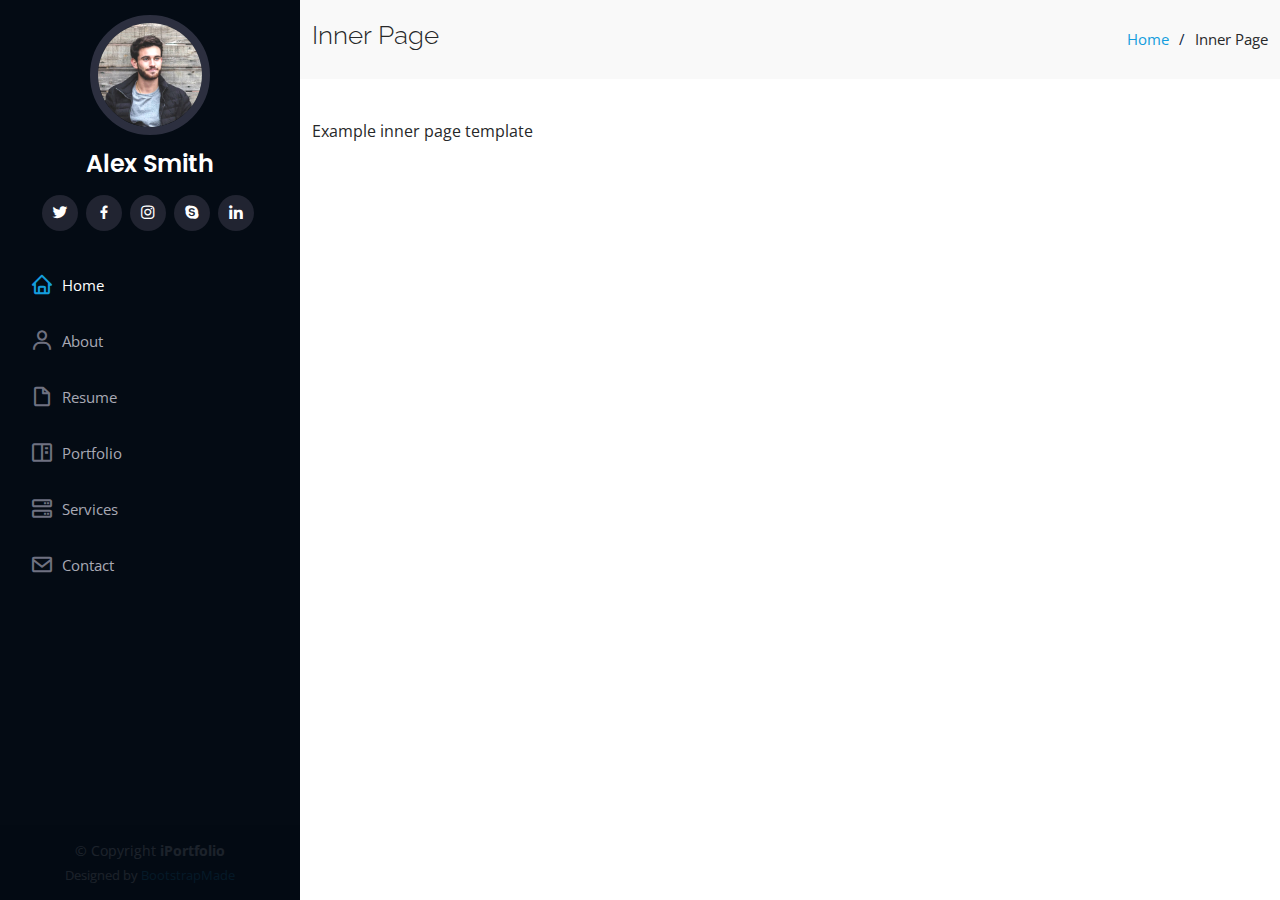
<file: inner-page.html>
<!DOCTYPE html>
<html lang="en">

<head>
  <meta charset="utf-8">
  <meta content="width=device-width, initial-scale=1.0" name="viewport">

  <title>Inner Page - iPortfolio Bootstrap Template</title>
  <meta content="" name="description">
  <meta content="" name="keywords">

  <!-- Favicons -->
  <link href="assets/img/favicon.png" rel="icon">
  <link href="assets/img/apple-touch-icon.png" rel="apple-touch-icon">

  <!-- Google Fonts -->
  <link href="https://fonts.googleapis.com/css?family=Open+Sans:300,300i,400,400i,600,600i,700,700i|Raleway:300,300i,400,400i,500,500i,600,600i,700,700i|Poppins:300,300i,400,400i,500,500i,600,600i,700,700i" rel="stylesheet">

  <!-- Vendor CSS Files -->
  <link href="assets/vendor/aos/aos.css" rel="stylesheet">
  <link href="assets/vendor/bootstrap/css/bootstrap.min.css" rel="stylesheet">
  <link href="assets/vendor/bootstrap-icons/bootstrap-icons.css" rel="stylesheet">
  <link href="assets/vendor/boxicons/css/boxicons.min.css" rel="stylesheet">
  <link href="assets/vendor/glightbox/css/glightbox.min.css" rel="stylesheet">
  <link href="assets/vendor/swiper/swiper-bundle.min.css" rel="stylesheet">

  <!-- Template Main CSS File -->
  <link href="assets/css/style.css" rel="stylesheet">

  <!-- =======================================================
  * Template Name: iPortfolio - v3.5.0
  * Template URL: https://bootstrapmade.com/iportfolio-bootstrap-portfolio-websites-template/
  * Author: BootstrapMade.com
  * License: https://bootstrapmade.com/license/
  ======================================================== -->
</head>

<body>

  <!-- ======= Mobile nav toggle button ======= -->
  <i class="bi bi-list mobile-nav-toggle d-xl-none"></i>

  <!-- ======= Header ======= -->
  <header id="header">
    <div class="d-flex flex-column">

      <div class="profile">
        <img src="assets/img/profile-img.jpg" alt="" class="img-fluid rounded-circle">
        <h1 class="text-light"><a href="index.html">Alex Smith</a></h1>
        <div class="social-links mt-3 text-center">
          <a href="#" class="twitter"><i class="bx bxl-twitter"></i></a>
          <a href="#" class="facebook"><i class="bx bxl-facebook"></i></a>
          <a href="#" class="instagram"><i class="bx bxl-instagram"></i></a>
          <a href="#" class="google-plus"><i class="bx bxl-skype"></i></a>
          <a href="#" class="linkedin"><i class="bx bxl-linkedin"></i></a>
        </div>
      </div>

      <nav id="navbar" class="nav-menu navbar">
        <ul>
          <li><a href="#hero" class="nav-link scrollto active"><i class="bx bx-home"></i> <span>Home</span></a></li>
          <li><a href="#about" class="nav-link scrollto"><i class="bx bx-user"></i> <span>About</span></a></li>
          <li><a href="#resume" class="nav-link scrollto"><i class="bx bx-file-blank"></i> <span>Resume</span></a></li>
          <li><a href="#portfolio" class="nav-link scrollto"><i class="bx bx-book-content"></i> <span>Portfolio</span></a></li>
          <li><a href="#services" class="nav-link scrollto"><i class="bx bx-server"></i> <span>Services</span></a></li>
          <li><a href="#contact" class="nav-link scrollto"><i class="bx bx-envelope"></i> <span>Contact</span></a></li>
        </ul>
      </nav><!-- .nav-menu -->
    </div>
  </header><!-- End Header -->

  <main id="main">

    <!-- ======= Breadcrumbs ======= -->
    <section class="breadcrumbs">
      <div class="container">

        <div class="d-flex justify-content-between align-items-center">
          <h2>Inner Page</h2>
          <ol>
            <li><a href="index.html">Home</a></li>
            <li>Inner Page</li>
          </ol>
        </div>

      </div>
    </section><!-- End Breadcrumbs -->

    <section class="inner-page">
      <div class="container">
        <p>
          Example inner page template
        </p>
      </div>
    </section>

  </main><!-- End #main -->

  <!-- ======= Footer ======= -->
  <footer id="footer">
    <div class="container">
      <div class="copyright">
        &copy; Copyright <strong><span>iPortfolio</span></strong>
      </div>
      <div class="credits">
        <!-- All the links in the footer should remain intact. -->
        <!-- You can delete the links only if you purchased the pro version. -->
        <!-- Licensing information: https://bootstrapmade.com/license/ -->
        <!-- Purchase the pro version with working PHP/AJAX contact form: https://bootstrapmade.com/iportfolio-bootstrap-portfolio-websites-template/ -->
        Designed by <a href="https://bootstrapmade.com/">BootstrapMade</a>
      </div>
    </div>
  </footer><!-- End  Footer -->

  <a href="#" class="back-to-top d-flex align-items-center justify-content-center"><i class="bi bi-arrow-up-short"></i></a>

  <!-- Vendor JS Files -->
  <script src="assets/vendor/aos/aos.js"></script>
  <script src="assets/vendor/bootstrap/js/bootstrap.bundle.min.js"></script>
  <script src="assets/vendor/glightbox/js/glightbox.min.js"></script>
  <script src="assets/vendor/isotope-layout/isotope.pkgd.min.js"></script>
  <script src="assets/vendor/php-email-form/validate.js"></script>
  <script src="assets/vendor/purecounter/purecounter.js"></script>
  <script src="assets/vendor/swiper/swiper-bundle.min.js"></script>
  <script src="assets/vendor/typed.js/typed.min.js"></script>
  <script src="assets/vendor/waypoints/noframework.waypoints.js"></script>

  <!-- Template Main JS File -->
  <script src="assets/js/main.js"></script>

</body>

</html>
</file>
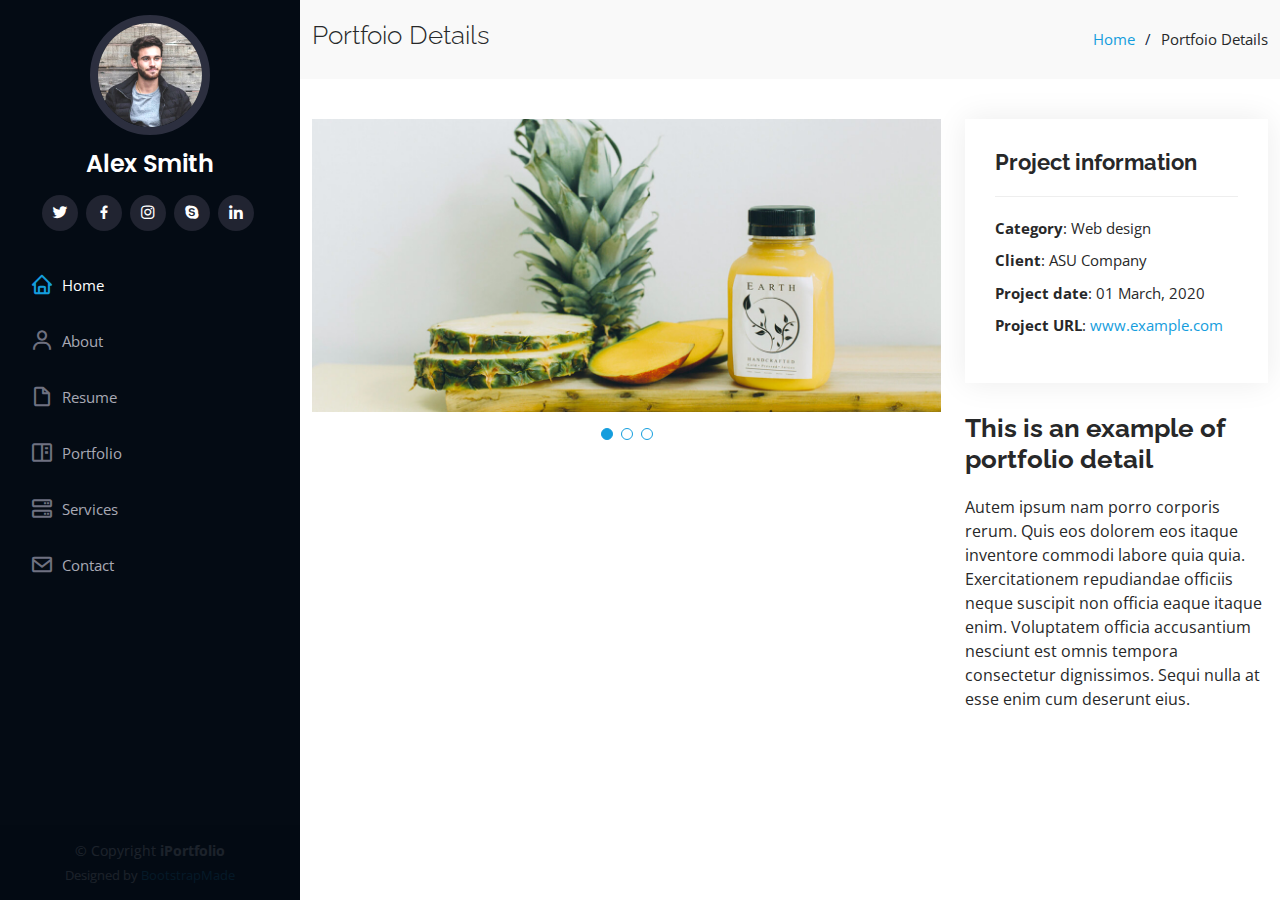
<file: portfolio-details.html>
<!DOCTYPE html>
<html lang="en">

<head>
  <meta charset="utf-8">
  <meta content="width=device-width, initial-scale=1.0" name="viewport">

  <title>Portfolio Details - iPortfolio Bootstrap Template</title>
  <meta content="" name="description">
  <meta content="" name="keywords">

  <!-- Favicons -->
  <link href="assets/img/favicon.png" rel="icon">
  <link href="assets/img/apple-touch-icon.png" rel="apple-touch-icon">

  <!-- Google Fonts -->
  <link href="https://fonts.googleapis.com/css?family=Open+Sans:300,300i,400,400i,600,600i,700,700i|Raleway:300,300i,400,400i,500,500i,600,600i,700,700i|Poppins:300,300i,400,400i,500,500i,600,600i,700,700i" rel="stylesheet">

  <!-- Vendor CSS Files -->
  <link href="assets/vendor/aos/aos.css" rel="stylesheet">
  <link href="assets/vendor/bootstrap/css/bootstrap.min.css" rel="stylesheet">
  <link href="assets/vendor/bootstrap-icons/bootstrap-icons.css" rel="stylesheet">
  <link href="assets/vendor/boxicons/css/boxicons.min.css" rel="stylesheet">
  <link href="assets/vendor/glightbox/css/glightbox.min.css" rel="stylesheet">
  <link href="assets/vendor/swiper/swiper-bundle.min.css" rel="stylesheet">

  <!-- Template Main CSS File -->
  <link href="assets/css/style.css" rel="stylesheet">

  <!-- =======================================================
  * Template Name: iPortfolio - v3.5.0
  * Template URL: https://bootstrapmade.com/iportfolio-bootstrap-portfolio-websites-template/
  * Author: BootstrapMade.com
  * License: https://bootstrapmade.com/license/
  ======================================================== -->
</head>

<body>

  <!-- ======= Mobile nav toggle button ======= -->
  <i class="bi bi-list mobile-nav-toggle d-xl-none"></i>

  <!-- ======= Header ======= -->
  <header id="header">
    <div class="d-flex flex-column">

      <div class="profile">
        <img src="assets/img/profile-img.jpg" alt="" class="img-fluid rounded-circle">
        <h1 class="text-light"><a href="index.html">Alex Smith</a></h1>
        <div class="social-links mt-3 text-center">
          <a href="#" class="twitter"><i class="bx bxl-twitter"></i></a>
          <a href="#" class="facebook"><i class="bx bxl-facebook"></i></a>
          <a href="#" class="instagram"><i class="bx bxl-instagram"></i></a>
          <a href="#" class="google-plus"><i class="bx bxl-skype"></i></a>
          <a href="#" class="linkedin"><i class="bx bxl-linkedin"></i></a>
        </div>
      </div>

      <nav id="navbar" class="nav-menu navbar">
        <ul>
          <li><a href="#hero" class="nav-link scrollto active"><i class="bx bx-home"></i> <span>Home</span></a></li>
          <li><a href="#about" class="nav-link scrollto"><i class="bx bx-user"></i> <span>About</span></a></li>
          <li><a href="#resume" class="nav-link scrollto"><i class="bx bx-file-blank"></i> <span>Resume</span></a></li>
          <li><a href="#portfolio" class="nav-link scrollto"><i class="bx bx-book-content"></i> <span>Portfolio</span></a></li>
          <li><a href="#services" class="nav-link scrollto"><i class="bx bx-server"></i> <span>Services</span></a></li>
          <li><a href="#contact" class="nav-link scrollto"><i class="bx bx-envelope"></i> <span>Contact</span></a></li>
        </ul>
      </nav><!-- .nav-menu -->
    </div>
  </header><!-- End Header -->

  <main id="main">

    <!-- ======= Breadcrumbs ======= -->
    <section id="breadcrumbs" class="breadcrumbs">
      <div class="container">

        <div class="d-flex justify-content-between align-items-center">
          <h2>Portfoio Details</h2>
          <ol>
            <li><a href="index.html">Home</a></li>
            <li>Portfoio Details</li>
          </ol>
        </div>

      </div>
    </section><!-- End Breadcrumbs -->

    <!-- ======= Portfolio Details Section ======= -->
    <section id="portfolio-details" class="portfolio-details">
      <div class="container">

        <div class="row gy-4">

          <div class="col-lg-8">
            <div class="portfolio-details-slider swiper">
              <div class="swiper-wrapper align-items-center">

                <div class="swiper-slide">
                  <img src="assets/img/portfolio/portfolio-details-1.jpg" alt="">
                </div>

                <div class="swiper-slide">
                  <img src="assets/img/portfolio/portfolio-details-2.jpg" alt="">
                </div>

                <div class="swiper-slide">
                  <img src="assets/img/portfolio/portfolio-details-3.jpg" alt="">
                </div>

              </div>
              <div class="swiper-pagination"></div>
            </div>
          </div>

          <div class="col-lg-4">
            <div class="portfolio-info">
              <h3>Project information</h3>
              <ul>
                <li><strong>Category</strong>: Web design</li>
                <li><strong>Client</strong>: ASU Company</li>
                <li><strong>Project date</strong>: 01 March, 2020</li>
                <li><strong>Project URL</strong>: <a href="#">www.example.com</a></li>
              </ul>
            </div>
            <div class="portfolio-description">
              <h2>This is an example of portfolio detail</h2>
              <p>
                Autem ipsum nam porro corporis rerum. Quis eos dolorem eos itaque inventore commodi labore quia quia. Exercitationem repudiandae officiis neque suscipit non officia eaque itaque enim. Voluptatem officia accusantium nesciunt est omnis tempora consectetur dignissimos. Sequi nulla at esse enim cum deserunt eius.
              </p>
            </div>
          </div>

        </div>

      </div>
    </section><!-- End Portfolio Details Section -->

  </main><!-- End #main -->

  <!-- ======= Footer ======= -->
  <footer id="footer">
    <div class="container">
      <div class="copyright">
        &copy; Copyright <strong><span>iPortfolio</span></strong>
      </div>
      <div class="credits">
        <!-- All the links in the footer should remain intact. -->
        <!-- You can delete the links only if you purchased the pro version. -->
        <!-- Licensing information: https://bootstrapmade.com/license/ -->
        <!-- Purchase the pro version with working PHP/AJAX contact form: https://bootstrapmade.com/iportfolio-bootstrap-portfolio-websites-template/ -->
        Designed by <a href="https://bootstrapmade.com/">BootstrapMade</a>
      </div>
    </div>
  </footer><!-- End  Footer -->

  <a href="#" class="back-to-top d-flex align-items-center justify-content-center"><i class="bi bi-arrow-up-short"></i></a>

  <!-- Vendor JS Files -->
  <script src="assets/vendor/aos/aos.js"></script>
  <script src="assets/vendor/bootstrap/js/bootstrap.bundle.min.js"></script>
  <script src="assets/vendor/glightbox/js/glightbox.min.js"></script>
  <script src="assets/vendor/isotope-layout/isotope.pkgd.min.js"></script>
  <script src="assets/vendor/php-email-form/validate.js"></script>
  <script src="assets/vendor/purecounter/purecounter.js"></script>
  <script src="assets/vendor/swiper/swiper-bundle.min.js"></script>
  <script src="assets/vendor/typed.js/typed.min.js"></script>
  <script src="assets/vendor/waypoints/noframework.waypoints.js"></script>

  <!-- Template Main JS File -->
  <script src="assets/js/main.js"></script>

</body>

</html>
</file>
<file: assets/css/style.css>
/**
* Template Name: iPortfolio - v3.5.0
* Template URL: https://bootstrapmade.com/iportfolio-bootstrap-portfolio-websites-template/
* Author: BootstrapMade.com
* License: https://bootstrapmade.com/license/
*/

/*--------------------------------------------------------------
# General
--------------------------------------------------------------*/
body {
  font-family: "Open Sans", sans-serif;
  color: #272829;
}

a {
  color: #149ddd;
  text-decoration: none;
}

a:hover {
  color: #37b3ed;
  text-decoration: none;
}

h1, h2, h3, h4, h5, h6 {
  font-family: "Raleway", sans-serif;
}

/*--------------------------------------------------------------
# Back to top button
--------------------------------------------------------------*/
.back-to-top {
  position: fixed;
  visibility: hidden;
  opacity: 0;
  right: 15px;
  bottom: 15px;
  z-index: 996;
  background: #149ddd;
  width: 40px;
  height: 40px;
  border-radius: 50px;
  transition: all 0.4s;
}
.back-to-top i {
  font-size: 28px;
  color: #fff;
  line-height: 0;
}
.back-to-top:hover {
  background: #2eafec;
  color: #fff;
}
.back-to-top.active {
  visibility: visible;
  opacity: 1;
}

/*--------------------------------------------------------------
# Header
--------------------------------------------------------------*/
#header {
  position: fixed;
  top: 0;
  left: 0;
  bottom: 0;
  width: 300px;
  transition: all ease-in-out 0.5s;
  z-index: 9997;
  transition: all 0.5s;
  padding: 0 15px;
  background: #040b14;
  overflow-y: auto;
}
#header .profile img {
  margin: 15px auto;
  display: block;
  width: 120px;
  border: 8px solid #2c2f3f;
  background-color: #f5f8fd;
}
#header .profile h1 {
  font-size: 24px;
  margin: 0;
  padding: 0;
  font-weight: 600;
  -moz-text-align-last: center;
  text-align-last: center;
  font-family: "Poppins", sans-serif;
}
#header .profile h1 a, #header .profile h1 a:hover {
  color: #fff;
  text-decoration: none;
}
#header .profile .social-links a {
  font-size: 18px;
  display: inline-block;
  background: #212431;
  color: #fff;
  line-height: 1;
  padding: 8px 0;
  margin-right: 4px;
  border-radius: 50%;
  text-align: center;
  width: 36px;
  height: 36px;
  transition: 0.3s;
}
#header .profile .social-links a:hover {
  background: #149ddd;
  color: #fff;
  text-decoration: none;
}

#main {
  margin-left: 300px;
}

@media (max-width: 1199px) {
  #header {
    left: -300px;
  }

  #main {
    margin-left: 0;
  }
}
/*--------------------------------------------------------------
# Navigation Menu
--------------------------------------------------------------*/
/* Desktop Navigation */
.nav-menu {
  padding: 30px 0 0 0;
}
.nav-menu * {
  margin: 0;
  padding: 0;
  list-style: none;
}
.nav-menu > ul > li {
  position: relative;
  white-space: nowrap;
}
.nav-menu a, .nav-menu a:focus {
  display: flex;
  align-items: center;
  color: #a8a9b4;
  padding: 12px 15px;
  margin-bottom: 8px;
  transition: 0.3s;
  font-size: 15px;
}
.nav-menu a i, .nav-menu a:focus i {
  font-size: 24px;
  padding-right: 8px;
  color: #6f7180;
}
.nav-menu a:hover, .nav-menu .active, .nav-menu .active:focus, .nav-menu li:hover > a {
  text-decoration: none;
  color: #fff;
}
.nav-menu a:hover i, .nav-menu .active i, .nav-menu .active:focus i, .nav-menu li:hover > a i {
  color: #149ddd;
}

/* Mobile Navigation */
.mobile-nav-toggle {
  position: fixed;
  right: 15px;
  top: 15px;
  z-index: 9998;
  border: 0;
  font-size: 24px;
  transition: all 0.4s;
  outline: none !important;
  background-color: #149ddd;
  color: #fff;
  width: 40px;
  height: 40px;
  display: inline-flex;
  align-items: center;
  justify-content: center;
  line-height: 0;
  border-radius: 50px;
  cursor: pointer;
}

.mobile-nav-active {
  overflow: hidden;
}
.mobile-nav-active #header {
  left: 0;
}

/*--------------------------------------------------------------
# Hero Section
--------------------------------------------------------------*/
#hero {
  width: 100%;
  height: 100vh;
  /* background-color: #31459b ; */
  /* background-size: cover; */
  /* background-position: center; */
  /* background-repeat: no-repeat; */
}
/* #hero:before {
  content: "";
  background: #fff;
  position: absolute;
  bottom: 0;
  top: 0;
  left: 0;
  right: 0;
  z-index: 1;
} */
#hero .hero-container {
  position: relative;
  z-index: 2;
  min-width: 300px;
}
#hero h1 {
  margin: 0 0 10px 0;
  font-size: 64px;
  font-weight: 700;
  line-height: 56px;
  color: rgb(23, 59, 108);
}
#hero p {
  color: rgb(23, 59, 108);
  margin-bottom: 50px;
  font-size: 26px;
  font-family: "Poppins", sans-serif;
}
#hero p span {
  color: rgb(23, 59, 108);
  padding-bottom: 4px;
  letter-spacing: 1px;
  border-bottom: 3px solid #149ddd;
}
@media (min-width: 1024px) {
  #hero {
    background-attachment: fixed;
  }
}
@media (max-width: 768px) {
  #hero h1 {
    font-size: 28px;
    line-height: 36px;
  }
  #hero h2 {
    font-size: 18px;
    line-height: 24px;
    margin-bottom: 30px;
  }
}

/*--------------------------------------------------------------
# Sections General
--------------------------------------------------------------*/
section {
  padding: 40px 0;
  overflow: hidden;
}

.section-bg {
  background: #f5f8fd;
}

.section-title {
  padding-bottom: 30px;
}
.section-title h2 {
  font-size: 32px;
  font-weight: bold;
  margin-bottom: 20px;
  padding-bottom: 20px;
  position: relative;
  color: #173b6c;
}
.section-title h2::after {
  content: "";
  position: absolute;
  display: block;
  width: 50px;
  height: 3px;
  background: #149ddd;
  bottom: 0;
  left: 0;
}
.section-title p {
  margin-bottom: 0;
}

/*--------------------------------------------------------------
# About
--------------------------------------------------------------*/
.about .content h3 {
  font-weight: 700;
  font-size: 26px;
  color: #173b6c;
}
.about .content ul {
  list-style: none;
  padding: 0;
}
.about .content ul li {
  margin-bottom: 20px;
  display: flex;
  align-items: center;
}
.about .content ul strong {
  margin-right: 10px;
}
.about .content ul i {
  font-size: 16px;
  margin-right: 5px;
  color: #149ddd;
  line-height: 0;
}
.about .content p:last-child {
  margin-bottom: 0;
}

.about .title {
  font-weight: 700;
  margin-bottom: 15px;
  font-size: 18px;
}

/*--------------------------------------------------------------
# Facts
--------------------------------------------------------------*/
.facts {
  padding-bottom: 30px;
}
.facts .count-box {
  padding: 30px;
  width: 100%;
}
.facts .count-box i {
  display: block;
  font-size: 44px;
  color: #149ddd;
  float: left;
  line-height: 0;
}
.facts .count-box span {
  font-size: 48px;
  line-height: 40px;
  display: block;
  font-weight: 700;
  color: #050d18;
  margin-left: 60px;
}
.facts .count-box p {
  padding: 15px 0 0 0;
  margin: 0 0 0 60px;
  font-family: "Raleway", sans-serif;
  font-size: 14px;
  color: #122f57;
}
.facts .count-box a {
  font-weight: 600;
  display: block;
  margin-top: 20px;
  color: #122f57;
  font-size: 15px;
  font-family: "Poppins", sans-serif;
  transition: ease-in-out 0.3s;
}
.facts .count-box a:hover {
  color: #1f5297;
}

/*--------------------------------------------------------------
# Akills
--------------------------------------------------------------*/
.skills .progress {
  height: 60px;
  display: block;
  background: none;
  border-radius: 0;
}
.skills .progress .skill {
  padding: 0;
  margin: 0 0 6px 0;
  text-transform: uppercase;
  display: block;
  font-weight: 600;
  font-family: "Poppins", sans-serif;
  color: #050d18;
}
.skills .progress .skill .val {
  float: right;
  font-style: normal;
}
.skills .progress-bar-wrap {
  background: #dce8f8;
  height: 10px;
}
.skills .progress-bar {
  width: 1px;
  height: 10px;
  transition: 0.9s;
  background-color: #149ddd;
}

.services .skill-item{
  margin: 0 15px 15px 15px;
  padding: 10px;
  background: #f5f8fd;
  position: relative;
  border-radius: 6px;
  box-shadow: 0px 2px 15px rgb(0 0 0 / 10%);
}

/*--------------------------------------------------------------
# Resume
--------------------------------------------------------------*/
.resume .resume-title {
  font-size: 26px;
  font-weight: 700;
  margin-top: 20px;
  margin-bottom: 20px;
  color: #050d18;
}
.resume .resume-item {
  padding: 0 0 20px 20px;
  margin-top: -2px;
  border-left: 2px solid #1f5297;
  position: relative;
}
.resume .resume-item h4 {
  line-height: 18px;
  font-size: 18px;
  font-weight: 600;
  text-transform: uppercase;
  font-family: "Poppins", sans-serif;
  color: #050d18;
  margin-bottom: 10px;
}
.resume .resume-item h5 {
  font-size: 16px;
  background: #e4edf9;
  padding: 5px 15px;
  display: inline-block;
  font-weight: 600;
  margin-bottom: 10px;
}
.resume .resume-item ul {
  padding-left: 20px;
}
.resume .resume-item ul li {
  padding-bottom: 10px;
}
.resume .resume-item:last-child {
  padding-bottom: 0;
}
.resume .resume-item::before {
  content: "";
  position: absolute;
  width: 16px;
  height: 16px;
  border-radius: 50px;
  left: -9px;
  top: 0;
  background: #fff;
  border: 2px solid #1f5297;
}

/*--------------------------------------------------------------
# Portfolio
--------------------------------------------------------------*/
.portfolio .portfolio-item {
  margin-bottom: 30px;
}
.portfolio #portfolio-flters {
  padding: 0;
  margin: 0 auto 35px auto;
  list-style: none;
  text-align: center;
  background: #fff;
  border-radius: 50px;
  padding: 2px 15px;
}
.portfolio #portfolio-flters li {
  cursor: pointer;
  display: inline-block;
  padding: 10px 15px 8px 15px;
  font-size: 14px;
  font-weight: 600;
  line-height: 1;
  text-transform: uppercase;
  color: #272829;
  margin-bottom: 5px;
  transition: all 0.3s ease-in-out;
}
.portfolio #portfolio-flters li:hover, .portfolio #portfolio-flters li.filter-active {
  color: #149ddd;
}
.portfolio #portfolio-flters li:last-child {
  margin-right: 0;
}
.portfolio .portfolio-wrap {
  transition: 0.3s;
  position: relative;
  overflow: hidden;
  z-index: 1;
}
.portfolio .portfolio-wrap::before {
  content: "";
  background: rgba(255, 255, 255, 0.5);
  position: absolute;
  left: 0;
  right: 0;
  top: 0;
  bottom: 0;
  transition: all ease-in-out 0.3s;
  z-index: 2;
  opacity: 0;
}
.portfolio .portfolio-wrap .portfolio-links {
  opacity: 1;
  left: 0;
  right: 0;
  bottom: -60px;
  z-index: 3;
  position: absolute;
  transition: all ease-in-out 0.3s;
  display: flex;
  justify-content: center;
}
.portfolio .portfolio-wrap .portfolio-links a {
  color: #fff;
  font-size: 28px;
  text-align: center;
  background: rgba(20, 157, 221, 0.75);
  transition: 0.3s;
  width: 50%;
}
.portfolio .portfolio-wrap .portfolio-links a:hover {
  background: rgba(20, 157, 221, 0.95);
}
.portfolio .portfolio-wrap .portfolio-links a + a {
  border-left: 1px solid #37b3ed;
}
.portfolio .portfolio-wrap:hover::before {
  top: 0;
  left: 0;
  right: 0;
  bottom: 0;
  opacity: 1;
}
.portfolio .portfolio-wrap:hover .portfolio-links {
  opacity: 1;
  bottom: 0;
}

/*--------------------------------------------------------------
# Portfolio Details
--------------------------------------------------------------*/
.portfolio-details {
  padding-top: 40px;
}
.portfolio-details .portfolio-details-slider img {
  width: 100%;
}
.portfolio-details .portfolio-details-slider .swiper-pagination {
  margin-top: 20px;
  position: relative;
}
.portfolio-details .portfolio-details-slider .swiper-pagination .swiper-pagination-bullet {
  width: 12px;
  height: 12px;
  background-color: #fff;
  opacity: 1;
  border: 1px solid #149ddd;
}
.portfolio-details .portfolio-details-slider .swiper-pagination .swiper-pagination-bullet-active {
  background-color: #149ddd;
}
.portfolio-details .portfolio-info {
  padding: 30px;
  box-shadow: 0px 0 30px rgba(5, 13, 24, 0.08);
}
.portfolio-details .portfolio-info h3 {
  font-size: 22px;
  font-weight: 700;
  margin-bottom: 20px;
  padding-bottom: 20px;
  border-bottom: 1px solid #eee;
}
.portfolio-details .portfolio-info ul {
  list-style: none;
  padding: 0;
  font-size: 15px;
}
.portfolio-details .portfolio-info ul li + li {
  margin-top: 10px;
}
.portfolio-details .portfolio-description {
  padding-top: 30px;
}
.portfolio-details .portfolio-description h2 {
  font-size: 26px;
  font-weight: 700;
  margin-bottom: 20px;
}
.portfolio-details .portfolio-description p {
  padding: 0;
}

/*--------------------------------------------------------------
# Services
--------------------------------------------------------------*/

.yy {
  margin-bottom: 40px;
}

.yy img {
  opacity: 0.7;
  cursor: pointer;
  transition: all 0.3s ease;
  height: 30px;
  width: auto;
}

.yy img:hover {
  filter: grayscale(10%);
  opacity: 0.9;
  transform: scale(1.5);
  transition: all 0.3s ease;
}
.services .icon-box {
  margin-bottom: 20px;
}
.services .icon {
  float: left;
  display: flex;
  align-items: center;
  justify-content: center;
  width: 54px;
  height: 54px;
  background: #149ddd;
  border-radius: 50%;
  transition: 0.5s;
  border: 1px solid #149ddd;
}
.services .icon i {
  color: #fff;
  font-size: 24px;
  line-height: 0;
}
.services .icon-box:hover .icon {
  background: #fff;
}
.services .icon-box:hover .icon i {
  color: #149ddd;
}
.services .title {
  margin-left: 80px;
  font-weight: 700;
  margin-bottom: 15px;
  font-size: 18px;
}
.services .title a {
  color: #343a40;
}
.services .title a:hover {
  color: #149ddd;
}
.services .description {
  margin-left: 80px;
  line-height: 24px;
  font-size: 14px;
}

/*--------------------------------------------------------------
# Testimonials
--------------------------------------------------------------*/
.testimonials .testimonials-carousel, .testimonials .testimonials-slider {
  overflow: hidden;
}
.testimonials .testimonial-item {
  box-sizing: content-box;
  text-align: center;
  min-height: 320px;
}
.testimonials .testimonial-item .testimonial-img {
  width: 90px;
  border-radius: 50%;
  margin: 0 auto;
}
.testimonials .testimonial-item h3 {
  font-size: 18px;
  font-weight: bold;
  margin: 10px 0 5px 0;
  color: #111;
}
.testimonials .testimonial-item h4 {
  font-size: 14px;
  color: #999;
  margin: 0;
}
.testimonials .testimonial-item .quote-icon-left, .testimonials .testimonial-item .quote-icon-right {
  color: #c3e8fa;
  font-size: 26px;
}
.testimonials .testimonial-item .quote-icon-left {
  display: inline-block;
  left: -5px;
  position: relative;
}
.testimonials .testimonial-item .quote-icon-right {
  display: inline-block;
  right: -5px;
  position: relative;
  top: 10px;
}
.testimonials .testimonial-item p {
  font-style: italic;
  margin: 0 15px 15px 15px;
  padding: 20px;
  background: #fff;
  position: relative;
  margin-bottom: 35px;
  border-radius: 6px;
  box-shadow: 0px 2px 15px rgba(0, 0, 0, 0.1);
}
.testimonials .testimonial-item p::after {
  content: "";
  width: 0;
  height: 0;
  border-top: 20px solid #fff;
  border-right: 20px solid transparent;
  border-left: 20px solid transparent;
  position: absolute;
  bottom: -20px;
  left: calc(50% - 20px);
}
.testimonials .swiper-pagination {
  margin-top: 20px;
  position: relative;
}
.testimonials .swiper-pagination .swiper-pagination-bullet {
  width: 12px;
  height: 12px;
  background-color: #fff;
  opacity: 1;
  border: 1px solid #149ddd;
}
.testimonials .swiper-pagination .swiper-pagination-bullet-active {
  background-color: #149ddd;
}

/*--------------------------------------------------------------
# Contact
--------------------------------------------------------------*/
.contact {
  padding-bottom: 130px;
}
.contact .info {
  padding: 30px;
  background: #fff;
  width: 100%;
  box-shadow: 0 0 24px 0 rgba(0, 0, 0, 0.12);
}
.contact .info i {
  font-size: 20px;
  color: #149ddd;
  float: left;
  width: 44px;
  height: 44px;
  background: #dff3fc;
  display: flex;
  justify-content: center;
  align-items: center;
  border-radius: 50px;
  transition: all 0.3s ease-in-out;
}
.contact .info h4 {
  padding: 0 0 0 60px;
  font-size: 22px;
  font-weight: 600;
  margin-bottom: 5px;
  color: #050d18;
}
.contact .info p {
  padding: 0 0 10px 60px;
  margin-bottom: 20px;
  font-size: 14px;
  color: #173b6c;
}
.contact .info .email p {
  padding-top: 5px;
}
.contact .info .social-links {
  padding-left: 60px;
}
.contact .info .social-links a {
  font-size: 18px;
  display: inline-block;
  background: #333;
  color: #fff;
  line-height: 1;
  padding: 8px 0;
  border-radius: 50%;
  text-align: center;
  width: 36px;
  height: 36px;
  transition: 0.3s;
  margin-right: 10px;
}
.contact .info .social-links a:hover {
  background: #149ddd;
  color: #fff;
}
.contact .info .email:hover i, .contact .info .address:hover i, .contact .info .phone:hover i {
  background: #149ddd;
  color: #fff;
}
.contact .php-email-form {
  width: 100%;
  padding: 30px;
  background: #fff;
  box-shadow: 0 0 24px 0 rgba(0, 0, 0, 0.12);
}
.contact .php-email-form .form-group {
  padding-bottom: 8px;
}
.contact .php-email-form .validate {
  display: none;
  color: red;
  margin: 0 0 15px 0;
  font-weight: 400;
  font-size: 13px;
}
.contact .php-email-form .error-message {
  display: none;
  color: #fff;
  background: #ed3c0d;
  text-align: left;
  padding: 15px;
  font-weight: 600;
}
.contact .php-email-form .error-message br + br {
  margin-top: 25px;
}
.contact .php-email-form .sent-message {
  display: none;
  color: #fff;
  background: #18d26e;
  text-align: center;
  padding: 15px;
  font-weight: 600;
}
.contact .php-email-form .loading {
  display: none;
  background: #fff;
  text-align: center;
  padding: 15px;
}
.contact .php-email-form .loading:before {
  content: "";
  display: inline-block;
  border-radius: 50%;
  width: 24px;
  height: 24px;
  margin: 0 10px -6px 0;
  border: 3px solid #18d26e;
  border-top-color: #eee;
  -webkit-animation: animate-loading 1s linear infinite;
  animation: animate-loading 1s linear infinite;
}
.contact .php-email-form .form-group {
  margin-bottom: 15px;
}
.contact .php-email-form label {
  padding-bottom: 8px;
}
.contact .php-email-form input, .contact .php-email-form textarea {
  border-radius: 0;
  box-shadow: none;
  font-size: 14px;
}
.contact .php-email-form input {
  height: 44px;
}
.contact .php-email-form textarea {
  padding: 10px 15px;
}
.contact .php-email-form button[type=submit] {
  background: #149ddd;
  border: 0;
  padding: 10px 24px;
  color: #fff;
  transition: 0.4s;
  border-radius: 4px;
}
.contact .php-email-form button[type=submit]:hover {
  background: #37b3ed;
}
@-webkit-keyframes animate-loading {
  0% {
    transform: rotate(0deg);
  }
  100% {
    transform: rotate(360deg);
  }
}
@keyframes animate-loading {
  0% {
    transform: rotate(0deg);
  }
  100% {
    transform: rotate(360deg);
  }
}

/*--------------------------------------------------------------
# Breadcrumbs
--------------------------------------------------------------*/
.breadcrumbs {
  padding: 20px 0;
  background: #f9f9f9;
}
.breadcrumbs h2 {
  font-size: 26px;
  font-weight: 300;
}
.breadcrumbs ol {
  display: flex;
  flex-wrap: wrap;
  list-style: none;
  padding: 0;
  margin: 0;
  font-size: 15px;
}
.breadcrumbs ol li + li {
  padding-left: 10px;
}
.breadcrumbs ol li + li::before {
  display: inline-block;
  padding-right: 10px;
  color: #0e2442;
  content: "/";
}
@media (max-width: 768px) {
  .breadcrumbs .d-flex {
    display: block !important;
  }
  .breadcrumbs ol {
    display: block;
  }
  .breadcrumbs ol li {
    display: inline-block;
  }
}

/*--------------------------------------------------------------
# Footer
--------------------------------------------------------------*/
#footer {
  padding: 15px;
  color: #f4f6fd;
  font-size: 14px;
  position: fixed;
  left: 0;
  bottom: 0;
  width: 300px;
  z-index: 9999;
  background: #040b14;
  opacity: 0.1;
}
#footer .copyright {
  text-align: center;
}
#footer .credits {
  padding-top: 5px;
  text-align: center;
  font-size: 13px;
  color: #eaebf0;
}
@media (max-width: 1199px) {
  #footer {
    position: static;
    width: auto;
    padding-right: 20px 15px;
  }
}
</file>
